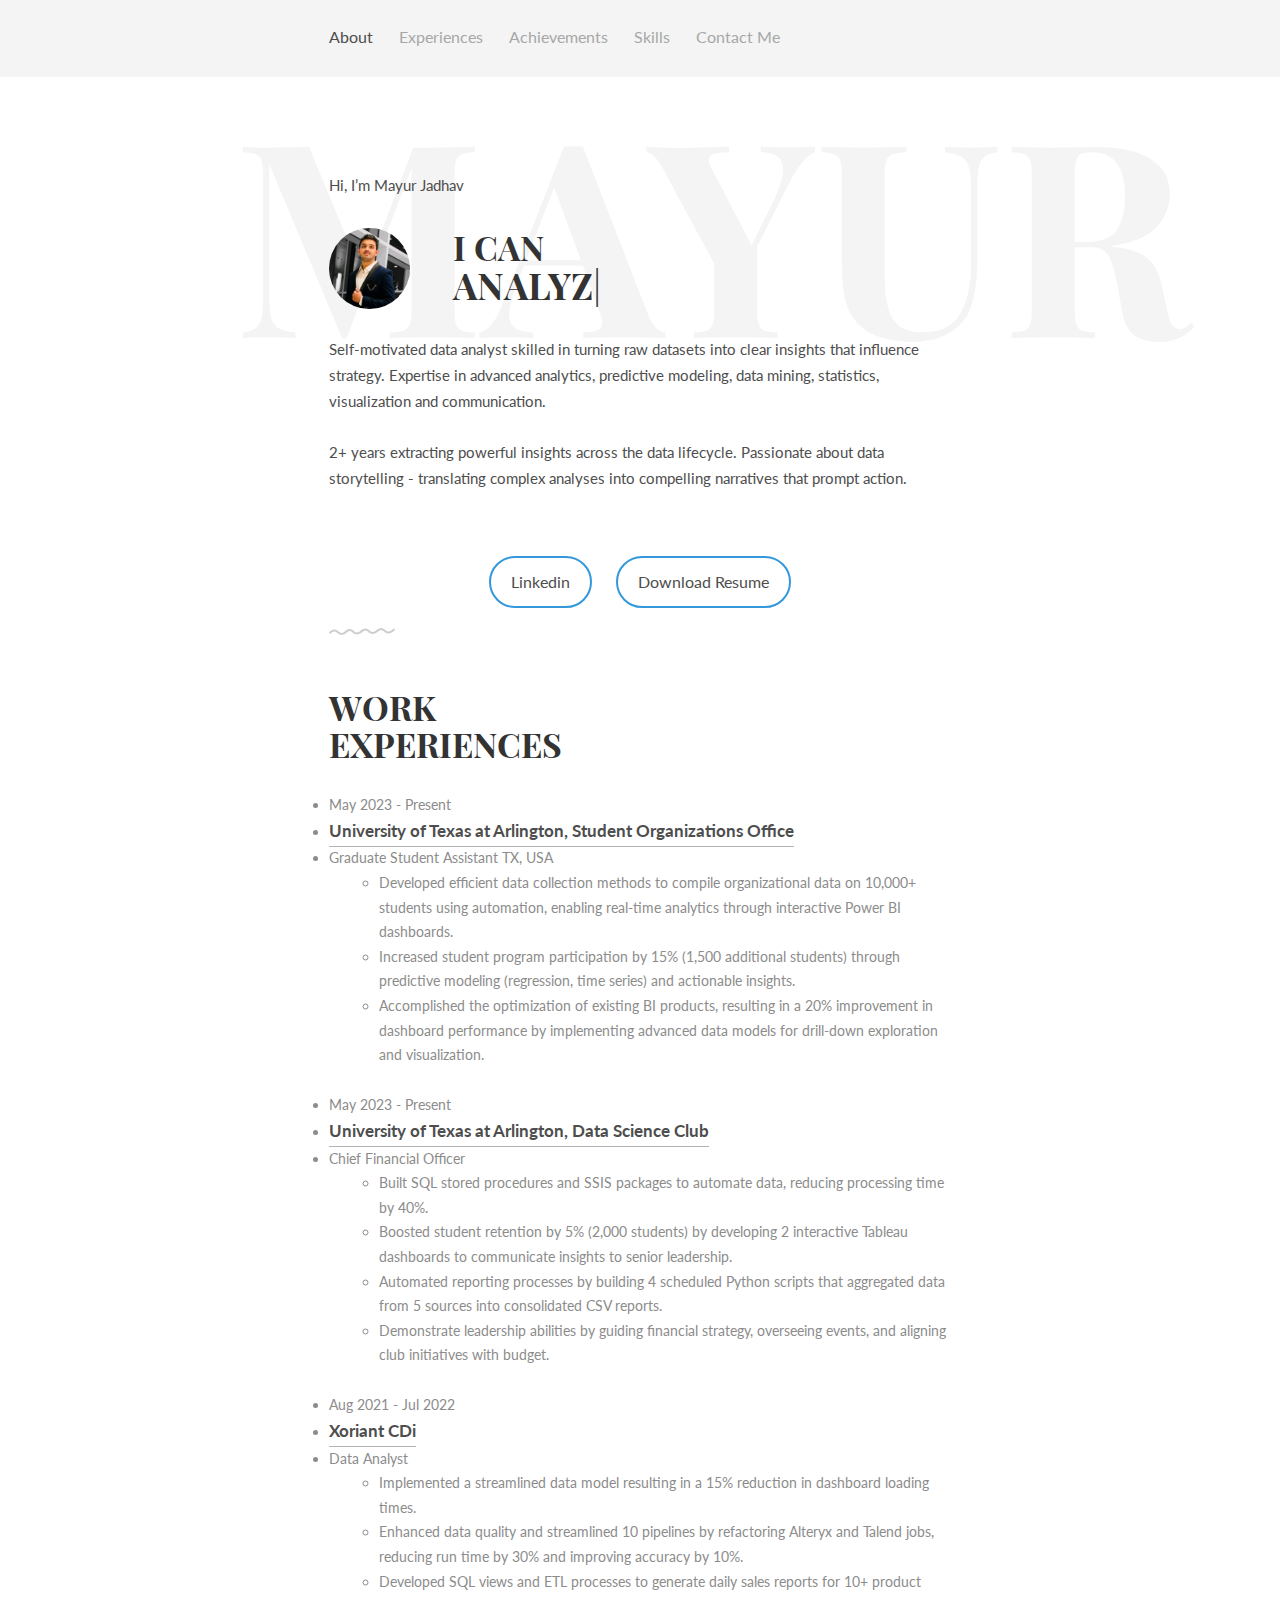
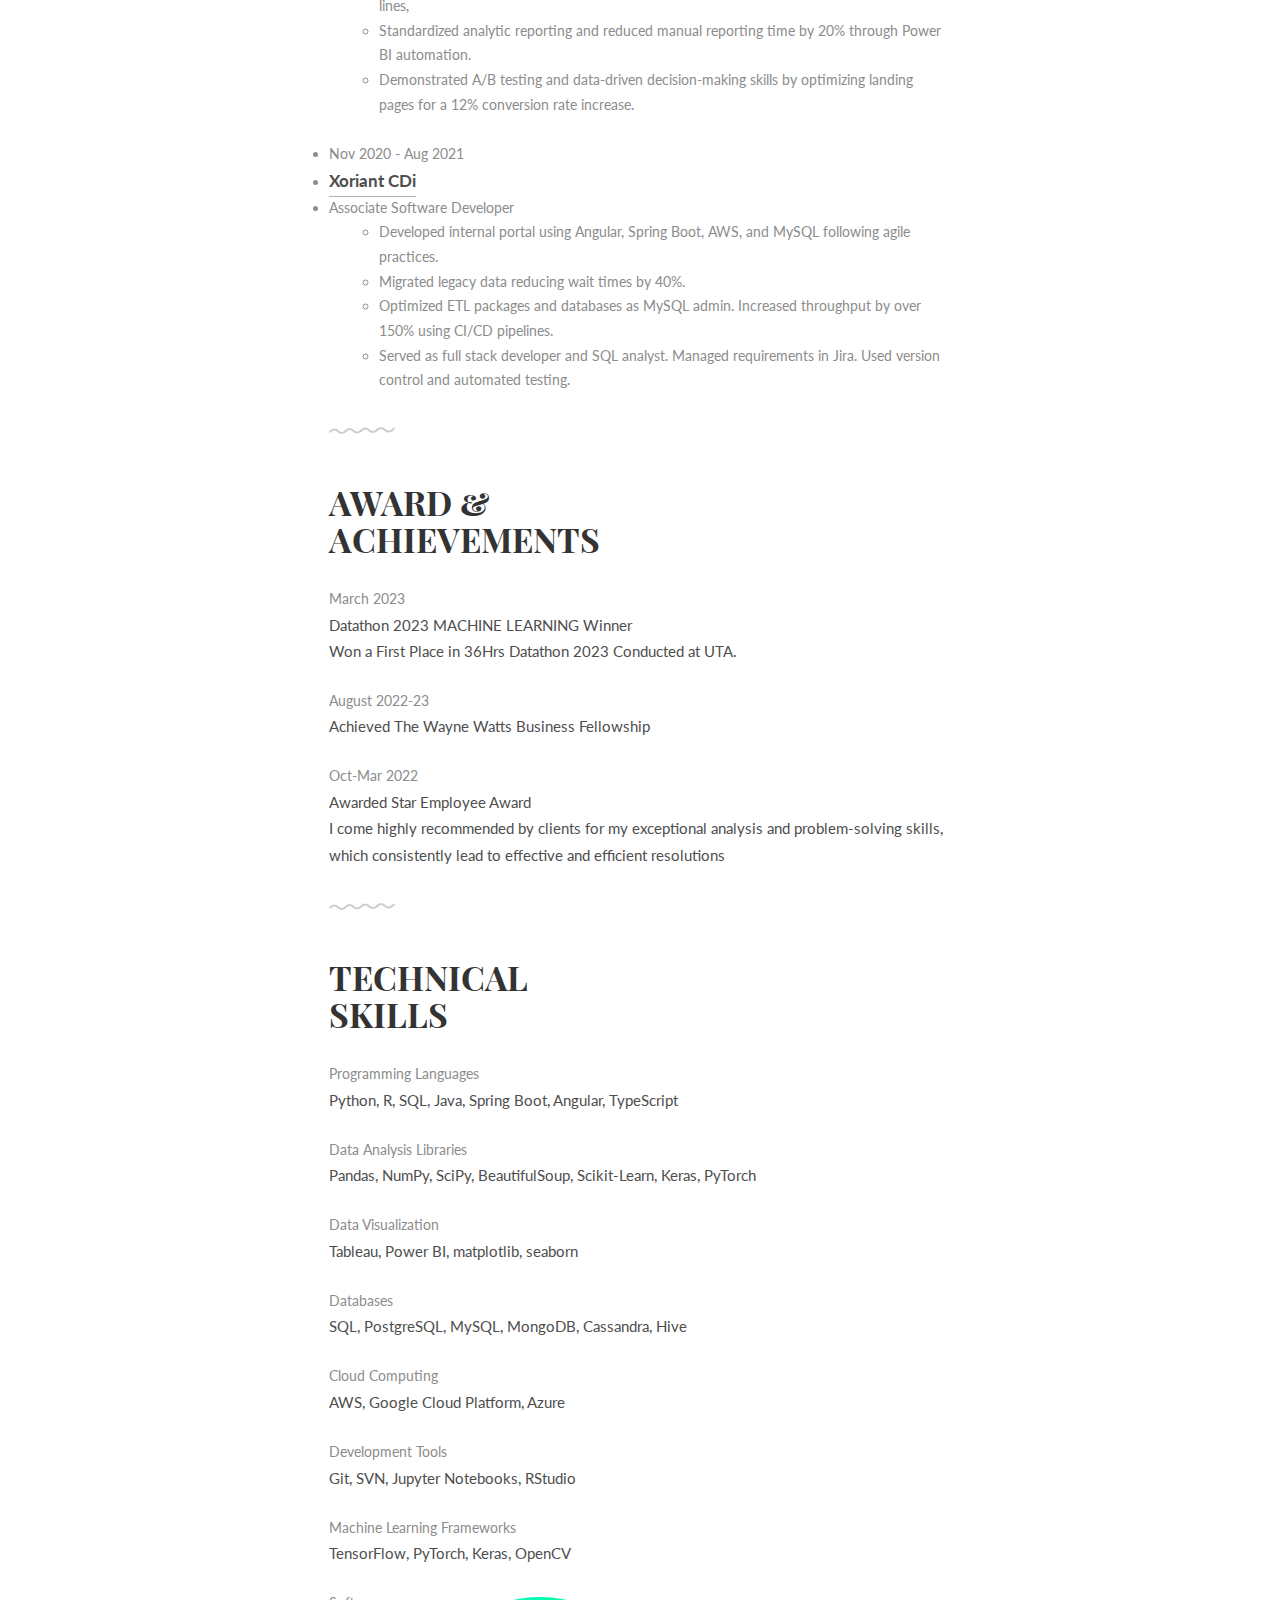
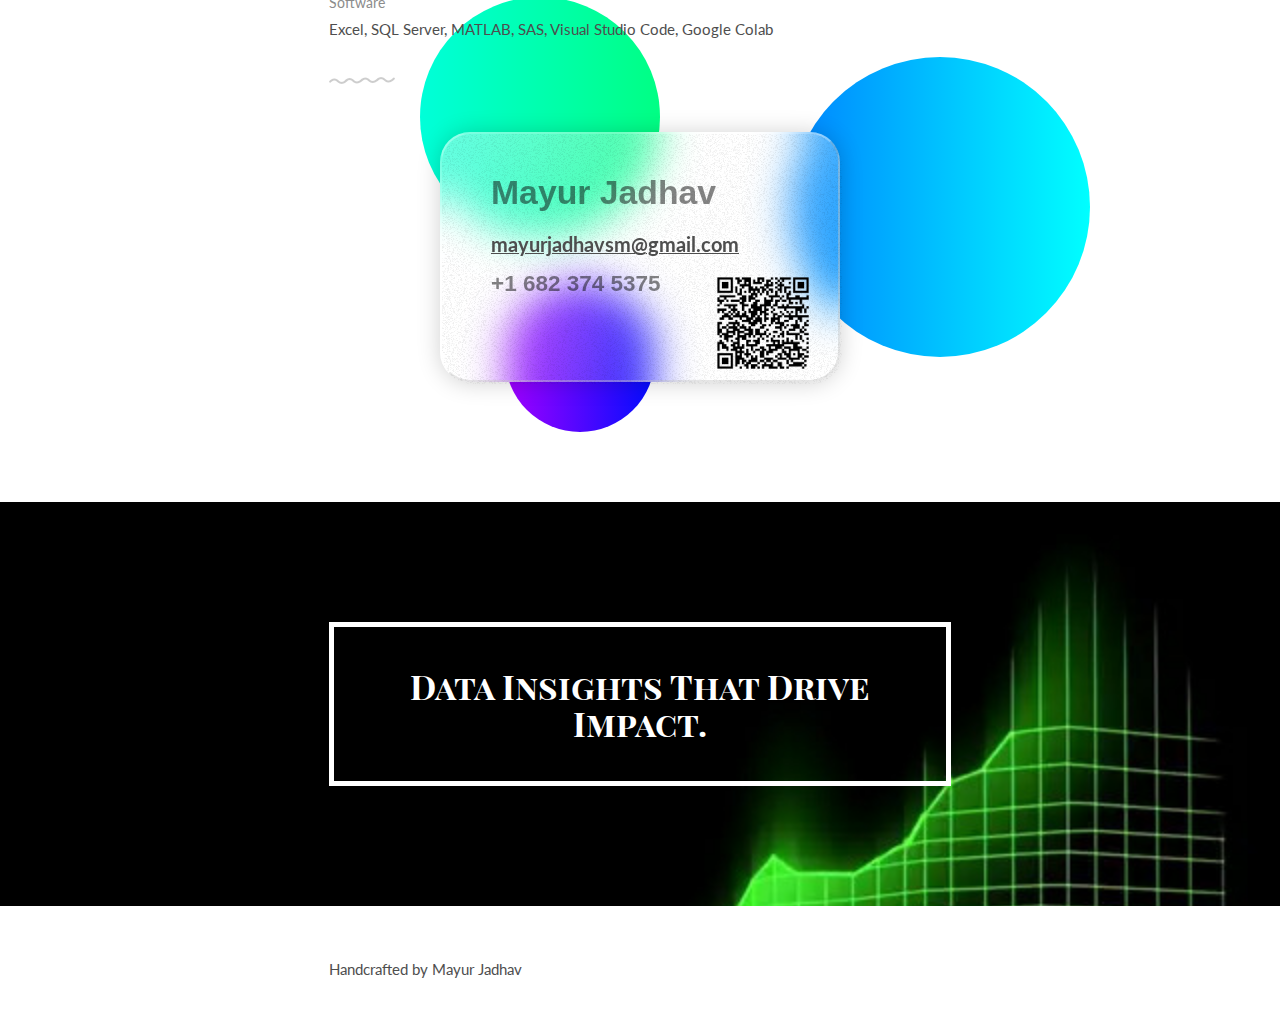
<file: index.html>
<!DOCTYPE html>
<html>
<head>
    <title>Mayur Jadhav </title>
    <meta charset="utf-8" />
    <meta name="viewport" content="width=device-width, initial-scale=1">
    <meta name="author" content="Mayur Jadhav">
    <meta name="viewport" content="width=device-width, initial-scale=1" />
    <link rel="stylesheet" href="css/kube.min.css" />
    <link rel="stylesheet" href="css/font-awesome.min.css" />
    <link rel="stylesheet" href="css/custom.min.css" />
    <link rel="shortcut icon" href="img/favicon.jpg" />
	<link href='http://fonts.googleapis.com/css?family=Playfair+Display+SC:700' rel='stylesheet' type='text/css'>
	<link href='http://fonts.googleapis.com/css?family=Lato:400,700' rel='stylesheet' type='text/css'>
	<style>
		.intro h1:before {
			content: 'Mayur';
		}
	</style>
</head>
<body>
	<!-- Navigation -->
	<div class="main-nav">
		<div class="container">
			<header class="group top-nav">
				<div class="navigation-toggle" data-tools="navigation-toggle" data-target="#navbar-1">
				    <span class="logo">Mayur Jadhav</span>
				</div>
			    <nav id="navbar-1" class="navbar item-nav">
				    <ul>
				        <li class="active"><a href="#about">About</a></li>
				        <li><a href="#experiences">Experiences</a></li>
				        <li><a href="#achievements">Achievements</a></li>
				        <li><a href="#skills">Skills</a></li>
						<li><a href="#contact-me">Contact Me</a></li>
				    </ul>
				</nav>
			</header>
		</div>
	</div>

	<!-- Introduction -->
	<div class="intro section" id="about">
		<div class="container">
			<p>Hi, I’m 	Mayur Jadhav</p>
			<div class="units-row units-split wrap">
				<div class="unit-20">
					<img src="img/ava.jpeg" alt="Avatar">
				</div>
				<div class="unit-80">
					<h1>I can<br><span id="typed"></span></h1>
				</div>
				<p>
					Self-motivated data analyst skilled in turning raw datasets into clear insights that influence strategy. Expertise in advanced analytics, predictive modeling, data mining, statistics, visualization and communication.
				</p>
				<p>2+ years extracting powerful insights across the data lifecycle. Passionate about data storytelling - translating complex analyses into compelling narratives that prompt action.</p>
			</div>
			<div id="socials--list">
				<button class="button-18">
						<a href="https://www.linkedin.com/in/mayurjv/" target="_blank">Linkedin</a> 
				 </button>

				 <button class="button-18">
						 <a href="./assets/Mayur _Jadhav_Resume.pdf" target="_blank">Download Resume</a>
				 </button>
			</div>
		</div>
	</div>

	<!-- Work Experience -->
	<div class="work section second" id="experiences">
		<div class="container">
			<h1>Work<br>Experiences</h1>
			<ul class="work-list">
				<li>May 2023 - Present</li>
				<li><a>University of Texas at Arlington, Student Organizations Office</a></li>
				<li>Graduate Student Assistant TX, USA</li>
				<ul>
					<li>Developed efficient data collection methods to compile organizational data on 10,000+ students using automation, enabling
						real-time analytics through interactive Power BI dashboards.</li>
					<li>Increased student program participation by 15% (1,500 additional students) through predictive modeling (regression, time
						series) and actionable insights.</li>
					<li>Accomplished the optimization of existing BI products, resulting in a 20% improvement in dashboard performance by
						implementing advanced data models for drill-down exploration and visualization.</li>
				</ul>
			</ul>
	
			<ul class="work-list">
				<li>May 2023 - Present</li>
				<li><a>University of Texas at Arlington, Data Science Club</a></li>
				<li>Chief Financial Officer</li>
				<ul>
					<li>Built SQL stored procedures and SSIS packages to automate data, reducing processing time by 40%.</li>
					<li>Boosted student retention by 5% (2,000 students) by developing 2 interactive Tableau dashboards to communicate insights to
						senior leadership.</li>
					<li>Automated reporting processes by building 4 scheduled Python scripts that aggregated data from 5 sources into consolidated
						CSV reports.</li>
					<li>Demonstrate leadership abilities by guiding financial strategy, overseeing events, and aligning club initiatives with budget.</li>
				</ul>
			</ul>
	
			<ul class="work-list">
				<li>Aug 2021 - Jul 2022</li>
				<li><a>Xoriant CDi</a></li>
				<li>Data Analyst</li>
				<ul>
					<li>Implemented a streamlined data model resulting in a 15% reduction in dashboard loading times.</li>
					<li> Enhanced data quality and streamlined 10 pipelines by refactoring Alteryx and Talend jobs, reducing run time by 30% and
						improving accuracy by 10%.</li>
					<li>Developed SQL views and ETL processes to generate daily sales reports for 10+ product lines,</li>
					<li>Standardized analytic reporting and reduced manual reporting time by 20% through Power BI automation.</li>
					<li>Demonstrated A/B testing and data-driven decision-making skills by optimizing landing pages for a 12% conversion rate increase.</li>
				</ul>
			</ul>
	
			<ul class="work-list">
				<li>Nov 2020 - Aug 2021</li>
				<li><a>Xoriant CDi</a></li>
				<li>Associate Software Developer</li>
				<ul style="list-style-type: circle !important;">
					<li>Developed internal portal using Angular, Spring Boot, AWS, and MySQL following agile practices.</li>
					<li>Migrated legacy data reducing wait times by 40%.</li>
					<li>Optimized ETL packages and databases as MySQL admin. Increased throughput by over 150% using CI/CD pipelines.</li>
					<li>Served as full stack developer and SQL analyst. Managed requirements in Jira. Used version control and automated testing.</li>
				</ul>
			</ul>
		</div>
	</div>
	
	<!-- Award & Achievements -->
	<div class="award section second" id="achievements">
		<div class="container">
			<h1>Award &amp;<br>Achievements</h1>
			<ul class="award-list list-flat">
				<li>March 2023</li>
				<li>Datathon 2023 MACHINE LEARNING Winner</li>
				<li>Won a First Place in 36Hrs Datathon 2023 Conducted at UTA.</li>
			</ul>
			<ul class="award-list list-flat">
				<li>August 2022-23</li>
				<li>Achieved The Wayne Watts Business Fellowship</li>
			</ul>
			
			<ul class="award-list list-flat">
				<li>Oct-Mar 2022</li>
				<li>Awarded Star Employee Award</li>
				<li>I come highly recommended by clients for my exceptional analysis and problem-solving skills, which consistently lead to effective and efficient resolutions</li>
			</ul>
		</div>
	</div>

	<!-- Technical Skills -->
	<!-- Technical Skills -->
<div class="skills section second" id="skills">
    <div class="container">
        <h1>Technical<br>Skills</h1>
        <ul class="skill-list list-flat">
            <li>Programming Languages</li>
            <li>Python, R, SQL, Java, Spring Boot, Angular, TypeScript</li>
        </ul>
        <ul class="skill-list list-flat">
            <li>Data Analysis Libraries</li>
            <li>Pandas, NumPy, SciPy, BeautifulSoup, Scikit-Learn, Keras, PyTorch</li>
        </ul>
        <ul class="skill-list list-flat">
            <li>Data Visualization</li>
            <li>Tableau, Power BI, matplotlib, seaborn</li>
        </ul>
        <ul class="skill-list list-flat">
            <li>Databases</li>
            <li>SQL, PostgreSQL, MySQL, MongoDB, Cassandra, Hive</li>
        </ul>
        <ul class="skill-list list-flat">
            <li>Cloud Computing</li>
            <li>AWS, Google Cloud Platform, Azure</li>
        </ul>
        <ul class="skill-list list-flat">
            <li>Development Tools</li>
            <li>Git, SVN, Jupyter Notebooks, RStudio</li>
        </ul>
        <ul class="skill-list list-flat">
            <li>Machine Learning Frameworks</li>
            <li>TensorFlow, PyTorch, Keras, OpenCV</li>
        </ul>
        <ul class="skill-list list-flat">
            <li>Software</li>
            <li>Excel, SQL Server, MATLAB, SAS, Visual Studio Code, Google Colab</li>
        </ul>
    </div>
</div>

<!-- Contact Me -->
<!-- <div id="contact-me">
	<h2>Contact Me</h2>
	<p>Name: Mayur Jadhav</p>
	<p>Phone: +1 682 374 5375</p>
	<p>Email: <a href="mailto:mayurjadhavsm@gmail.com">mayurjadhavsm@gmail.com</a></p>
</div> -->

<div id="contact-me">
<div id="cardWrap" style="align-items: center;">
	<div class="card"></div>
	<div class="cardContent">
	  <h1 class='content'>Mayur Jadhav</h1>
	  <h3 class='content'><a href="mailto:mayurjadhavsm@gmail.com">mayurjadhavsm@gmail.com</a></h3>
	  <h2 class="content">+1 682 374 5375</h2>
	  <img src="img/QR_Code.png" alt="Mail_QR" class="contact-image">
	</div>
  </div>
  <div class="ball ball1"></div>
  <div class="ball ball2"></div>
  <div class="ball ball3"></div>
</div>
  
	<!-- Quote -->
	<div class="quote">
		<div class="container text-centered">
			<h1>Data Insights That Drive Impact.</h1>
		</div>
	</div>

	<footer>
		<div class="container">
			<div class="units-row">
			    <div class="unit-50">
			    	<p>Handcrafted by Mayur Jadhav</p>
			    </div>
			</div>
		</div>
	</footer>

	<!-- Javascript -->
	<script src="js/jquery.min.js"></script>
	<script src="js/typed.min.js"></script>
    <script src="js/kube.min.js"></script>
    <script src="js/site.js"></script>
    <script>
		function newTyped(){}$(function(){$("#typed").typed({
		strings: ["Analyze data.", 
		"Visualize Data",
		"Lead data projects.",
		"Drive data strategies",
		"Shape data solutions.",
		"Communicate insights",
		"Drive Data Success"],

		typeSpeed:90,backDelay:800,contentType:"html",loop:!0,resetCallback:function(){newTyped()}}),$(".reset").click(function(){$("#typed").typed("reset")})});
    </script>
</body>
</html>
</file>
<file: css/kube.min.css>
*,*:before,*:after{-webkit-box-sizing:border-box;-moz-box-sizing:border-box;box-sizing:border-box}html{font-family:sans-serif;-ms-text-size-adjust:100%;-webkit-text-size-adjust:100%}html,body,div,span,object,iframe,p,blockquote,pre,a,abbr,acronym,address,big,cite,code,del,dfn,em,img,ins,kbd,q,s,samp,small,strike,strong,sub,sup,tt,var,b,u,i,center,dl,dt,dd,ol,ul,li,fieldset,form,label,legend,table,caption,tbody,tfoot,thead,tr,th,td,article,aside,canvas,details,embed,figure,figcaption,footer,header,hgroup,menu,nav,output,ruby,section,summary,time,mark,audio,video,h1,h2,h3,h4,h5,h6{margin:0;padding:0;border:0;outline:0;font-size:100%;vertical-align:baseline;background:transparent}a:active,a:hover{outline:0}article,aside,details,figcaption,figure,footer,header,hgroup,main,nav,section,embed,object,iframe,audio,video,canvas,progress,meter,output,textarea{display:block}audio:not([controls]){display:none;height:0}blockquote,q{quotes:none}blockquote p:before,blockquote p:after,q:before,q:after{content:'';content:none}table{border-collapse:collapse;border-spacing:0}caption,th,td{text-align:left;vertical-align:top}thead th,thead td{font-weight:bold;vertical-align:bottom}a img,th img,td img{vertical-align:top}button,input,select,textarea{margin:0}textarea{overflow:auto;vertical-align:top;resize:vertical}button{width:auto;overflow:visible}input[type="reset"],input[type="submit"],input[type="file"],input[type="radio"],input[type="checkbox"],select,button{cursor:pointer}input[type="radio"],input[type="checkbox"]{font-size:110%;position:relative;top:-1px;margin-right:3px}input[type="search"]{-webkit-appearance:textfield}input[type="search"]::-webkit-search-decoration,input[type="search"]::-webkit-search-cancel-button{-webkit-appearance:none}hr{display:block;height:1px;border:0;border-top:1px solid #ddd}img,video,audio,embed,object{max-width:100%}img,video,embed,object{height:auto}embed,object{height:100%}img{vertical-align:middle;-ms-interpolation-mode:bicubic}body{font-family:"Helvetica Neue",Helvetica,Tahoma,sans-serif;font-size:.9375em;line-height:1.65em;background:#fff;color:#222}a{color:#134da5}a:focus,a:hover{color:#de2c3b}h1,h2,h3,h4,h5,h6,.h1,.h2,.h3,.h4,.h5,.h6{font-family:"Helvetica Neue",Helvetica,Tahoma,sans-serif;font-weight:bold;color:#000;text-rendering:optimizeLegibility;margin:0 0 .5em 0}h1,.h1,h2,.h2{line-height:1.1}h3,.h3,h4,.h4{line-height:1.3}h1,.h1{font-size:2.25em}h2,.h2{font-size:1.5em;margin-bottom:.7em}h3,.h3{font-size:1.3125em}h4,.h4{font-size:1.125em}h5,.h5{font-size:1em}h6,.h6{font-size:.75em;text-transform:uppercase}.lead{font-size:1.3125em;line-height:1.5;margin-bottom:1.0999999999999999em}p,ul,ol,dl,dd,dt,blockquote,td,th{line-height:1.65em}ul,ol,ul ul,ol ol,ul ol,ol ul{margin:0 0 0 3.3em}ul li,ol li{text-align:left}ol ol li{list-style-type:lower-alpha}ol ol ol li{list-style-type:lower-roman}p,ul,ol,dl,blockquote,hr,pre,table,form,fieldset,figure,address{margin-bottom:1.65em}blockquote{position:relative;font-style:italic;font-size:1.125em;margin-left:2.4749999999999996em;padding-left:1.65em;border-left:2px solid #ddd}blockquote p{margin-bottom:.5em}blockquote small,cite{color:rgba(0,0,0,0.4);font-style:italic}small,blockquote cite{font-size:12.75px;line-height:1}address{font-style:normal}dl dt{font-weight:bold}dd{margin-left:1.65em}s,del{text-decoration:line-through}abbr[title],dfn[title]{border-bottom:1px dotted #0f0f0f;cursor:help}strong,b{font-weight:bold}em,i{font-style:italic}sub,sup{font-size:11.25px;line-height:0;position:relative}sup{top:-0.5em}sub{bottom:-0.25em}figcaption{margin:.3em 0;font-size:12.75px;font-style:italic}ins,u{text-decoration:underline}mark{background-color:#ffc800;color:#0f0f0f;text-decoration:none}pre,code,kbd,samp,var,output{font-size:90%;font-style:normal;font-family:Menlo,Monaco,Consolas,"Courier New",monospace}pre{margin-top:1.65em;font-size:100%;line-height:1.5;color:#222;overflow:auto}code,samp,kbd{padding:3px 6px 2px 6px;display:inline-block;line-height:1;border-radius:2px}code{background:#f4f4f4;border:1px solid #d4d4d4}pre code{font-size:100%;border:0;padding:0;background:0;line-height:1.65em}var{color:rgba(0,0,0,0.5)}samp{background:#d3e3fb;border:1px solid #b2cef8}kbd{background:#0f0f0f;color:rgba(255,255,255,0.85);white-space:nowrap}button:active,button:focus{outline:0}textarea,select{font-family:"Helvetica Neue",Helvetica,Tahoma,sans-serif;font-size:1em;box-shadow:none}textarea,select[multiple],select[multiple="multiple"]{padding:.3em .35em;line-height:1.35em;width:100%}input[type="text"],input[type="password"],input[type="email"],input[type="url"],input[type="phone"],input[type="tel"],input[type="number"],input[type="datetime"],input[type="date"],input[type="month"],input[type="color"],input[type="time"],input[type="search"],input[type="datetime-local"]{font-family:"Helvetica Neue",Helvetica,Tahoma,sans-serif;font-size:1em;box-shadow:none;padding:.3em .35em;line-height:1.65em;border-radius:0;outline:0}select[multiple],select[multiple="multiple"],textarea,input[type="text"],input[type="password"],input[type="email"],input[type="url"],input[type="phone"],input[type="tel"],input[type="number"],input[type="datetime"],input[type="date"],input[type="month"],input[type="color"],input[type="time"],input[type="search"],input[type="datetime-local"]{background:#fff;border:1px solid #ccc;position:relative;z-index:2;-webkit-appearance:none}textarea[disabled],input[type="text"][disabled],input[type="password"][disabled],input[type="email"][disabled],input[type="url"][disabled],input[type="phone"][disabled],input[type="tel"][disabled],input[type="number"][disabled],input[type="datetime"][disabled],input[type="date"][disabled],input[type="month"][disabled],input[type="color"][disabled],input[type="time"][disabled],input[type="search"][disabled],input[type="datetime-local"][disabled]{resize:none;color:rgba(0,0,0,0.5)}select[disabled],input[type="checkbox"][disabled],input[type="radio"][disabled]{cursor:default}input::-moz-focus-inner,button::-moz-focus-inner{border:0;padding:0}input[type="range"]{position:relative;top:3px}select{margin-bottom:0!important}fieldset{padding:1.65em;margin-bottom:1.65em;border:1px solid #ccc}fieldset *:last-child{margin-bottom:0!important}legend{font-weight:bold;padding:0 1em;margin-left:-1em}table{max-width:100%;width:100%;empty-cells:show}table caption{text-transform:uppercase;padding:0 1.0999999999999999em;color:rgba(0,0,0,0.4);font-size:12.75px}table th,table td{border-bottom:1px solid #eee;padding:.825em 1.0999999999999999em}table tfoot th,table tfoot td{color:rgba(0,0,0,0.4)}.units-container:after,.units-row:after{content:"";display:table;clear:both}.units-container:after,.units-row:after{content:"";display:table;clear:both}.units-container{padding-top:1px;margin-top:-1px}.units-row{margin-bottom:1.65em}.width-100,.unit-100{width:100%}.width-90,.unit-90{width:90%}.width-80,.unit-80{width:80%}.width-75,.unit-75{width:75%}.width-70,.unit-70{width:70%}.width-66,.unit-66{width:66.6%}.width-65,.unit-65{width:65%}.width-60,.unit-60{width:60%}.width-50,.unit-50{width:50%}.width-40,.unit-40{width:40%}.width-35,.unit-35{width:35%}.width-33,.unit-33{width:33.3%}.width-30,.unit-30{width:30%}.width-25,.unit-25{width:25%}.width-20,.unit-20{width:20%}.width-10,.unit-10{width:10%}.units-row .unit-90,.units-row .unit-80,.units-row .unit-75,.units-row .unit-70,.units-row .unit-66,.units-row .unit-65,.units-row .unit-60,.units-row .unit-50,.units-row .unit-40,.units-row .unit-35,.units-row .unit-33,.units-row .unit-30,.units-row .unit-25,.units-row .unit-20,.units-row .unit-10{float:left;margin-left:3%}.units-row .unit-90:first-child,.units-row .unit-80:first-child,.units-row .unit-75:first-child,.units-row .unit-70:first-child,.units-row .unit-66:first-child,.units-row .unit-65:first-child,.units-row .unit-60:first-child,.units-row .unit-50:first-child,.units-row .unit-40:first-child,.units-row .unit-35:first-child,.units-row .unit-33:first-child,.units-row .unit-30:first-child,.units-row .unit-25:first-child,.units-row .unit-20:first-child,.units-row .unit-10:first-child{margin-left:0}.units-row .unit-90{width:89.7%}.units-row .unit-80{width:79.4%}.units-row .unit-75{width:74.25%}.units-row .unit-70{width:69.1%}.units-row .unit-66{width:65.66666666666666%}.units-row .unit-65{width:65.66666666666666%}.units-row .unit-60{width:58.800000000000004%}.units-row .unit-50{width:48.5%}.units-row .unit-40{width:38.2%}.units-row .unit-35{width:31.333333333333332%}.units-row .unit-33{width:31.333333333333332%}.units-row .unit-30{width:27.9%}.units-row .unit-25{width:22.75%}.units-row .unit-20{width:17.6%}.units-row .unit-10{width:7.3%}.unit-push-90,.unit-push-80,.unit-push-75,.unit-push-70,.unit-push-66,.unit-push-65,.unit-push-60,.unit-push-50,.unit-push-40,.unit-push-35,.unit-push-33,.unit-push-30,.unit-push-25,.unit-push-20,.unit-push-10{position:relative}.unit-push-90{left:92.7%}.unit-push-80{left:82.4%}.unit-push-75{left:77.25%}.unit-push-70{left:72.1%}.unit-push-66{left:68.66666666666666%}.unit-push-65{left:68.66666666666666%}.unit-push-60{left:61.800000000000004%}.unit-push-50{left:51.5%}.unit-push-40{left:41.2%}.unit-push-35{left:34.33333333333333%}.unit-push-33{left:34.33333333333333%}.unit-push-30{left:30.9%}.unit-push-25{left:25.75%}.unit-push-20{left:20.6%}.unit-push-10{left:10.3%}.units-row .unit-push-right{float:right}.units-row .unit-role-right{margin-left:3%;float:right}.units-row .unit-role-left{margin-left:0}.centered,.unit-centered{float:none!important;margin:0 auto!important}.unit-padding{padding:1.65em}.units-padding .unit-100,.units-padding .unit-90,.units-padding .unit-80,.units-padding .unit-75,.units-padding .unit-70,.units-padding .unit-66,.units-padding .unit-65,.units-padding .unit-60,.units-padding .unit-50,.units-padding .unit-40,.units-padding .unit-35,.units-padding .unit-33,.units-padding .unit-30,.units-padding .unit-25,.units-padding .unit-20,.units-padding .unit-10{padding:1.65em}.units-split .unit-90,.units-split .unit-80,.units-split .unit-75,.units-split .unit-70,.units-split .unit-66,.units-split .unit-65,.units-split .unit-60,.units-split .unit-50,.units-split .unit-40,.units-split .unit-35,.units-split .unit-33,.units-split .unit-30,.units-split .unit-25,.units-split .unit-20,.units-split .unit-10{margin-left:0}.units-split .unit-90{width:90%}.units-split .unit-80{width:80%}.units-split .unit-75{width:75%}.units-split .unit-70{width:70%}.units-split .unit-66{width:66.6%}.units-split .unit-65{width:65%}.units-split .unit-60{width:60%}.units-split .unit-50{width:50%}.units-split .unit-40{width:40%}.units-split .unit-35{width:35%}.units-split .unit-33{width:33.3%}.units-split .unit-30{width:30%}.units-split .unit-25{width:25%}.units-split .unit-20{width:20%}.units-split .unit-10{width:10%}.blocks-2,.blocks-3,.blocks-4,.blocks-5,.blocks-6{padding-left:0;list-style:none;margin-left:-3%}.blocks-2:after,.blocks-3:after,.blocks-4:after,.blocks-5:after,.blocks-6:after{content:"";display:table;clear:both}.blocks-2:after,.blocks-3:after,.blocks-4:after,.blocks-5:after,.blocks-6:after{content:"";display:table;clear:both}.blocks-2>li,.blocks-3>li,.blocks-4>li,.blocks-5>li,.blocks-6>li{height:auto;float:left;margin-bottom:1.65em;margin-left:3%}.blocks-2>li ul,.blocks-3>li ul,.blocks-4>li ul,.blocks-5>li ul,.blocks-6>li ul{list-style-type:disc}.blocks-2>li ul ul,.blocks-3>li ul ul,.blocks-4>li ul ul,.blocks-5>li ul ul,.blocks-6>li ul ul{list-style-type:circle}.blocks-2>li li,.blocks-3>li li,.blocks-4>li li,.blocks-5>li li,.blocks-6>li li{float:none;margin:0}.blocks-2>li{width:47%}.blocks-3>li{width:30.333333333333332%}.blocks-4>li{width:22%}.blocks-5>li{width:17%}.blocks-6>li{width:13.666666666666666%}.block-first{clear:both}table.table-bordered td,table.table-bordered th{border:1px solid #eee}table.table-simple td,table.table-simple th,table.table-simple caption{border:0;padding-left:0}table.table-flat td,table.table-flat th,table.table-flat caption{border:0;padding:0}table.table-stroked td,table.table-stroked th{border-bottom:1px solid #eee}table.table-stripped tbody tr:nth-child(odd) td{background:#f8f8f8}table.table-hovered tbody tr:hover td{background-color:#f4f4f4}.table-container{width:100%;overflow:auto;margin-bottom:1.65em}.table-container table{margin-bottom:0}.table-container::-webkit-scrollbar{-webkit-appearance:none;width:14px;height:14px}.table-container::-webkit-scrollbar-thumb{border-radius:8px;border:3px solid #fff;background-color:rgba(0,0,0,0.3)}.forms .btn,.forms input[type="submit"].btn,.forms button,.forms input[type="submit"],.forms input[type="reset"]{padding:.3625em 1.3em}.forms .btn-outline{padding:.3em 1.3em}.forms .btn-outline.bold{padding:.2375em 1.3em}.forms label{display:block;margin-bottom:1.0999999999999999em}.forms input[type="text"],.forms input[type="password"],.forms input[type="email"],.forms input[type="url"],.forms input[type="phone"],.forms input[type="tel"],.forms input[type="number"],.forms input[type="datetime"],.forms input[type="date"],.forms input[type="month"],.forms input[type="color"],.forms input[type="time"],.forms input[type="search"],.forms input[type="range"],.forms input[type="file"],.forms input[type="datetime-local"],.forms textarea,.forms select{display:block}.forms-inline input[type="text"],.forms-inline-list input[type="text"],.forms-inline input[type="password"],.forms-inline-list input[type="password"],.forms-inline input[type="email"],.forms-inline-list input[type="email"],.forms-inline input[type="url"],.forms-inline-list input[type="url"],.forms-inline input[type="phone"],.forms-inline-list input[type="phone"],.forms-inline input[type="tel"],.forms-inline-list input[type="tel"],.forms-inline input[type="number"],.forms-inline-list input[type="number"],.forms-inline input[type="datetime"],.forms-inline-list input[type="datetime"],.forms-inline input[type="date"],.forms-inline-list input[type="date"],.forms-inline input[type="month"],.forms-inline-list input[type="month"],.forms-inline input[type="color"],.forms-inline-list input[type="color"],.forms-inline input[type="time"],.forms-inline-list input[type="time"],.forms-inline input[type="search"],.forms-inline-list input[type="search"],.forms-inline input[type="range"],.forms-inline-list input[type="range"],.forms-inline input[type="file"],.forms-inline-list input[type="file"],.forms-inline input[type="datetime-local"],.forms-inline-list input[type="datetime-local"],.forms-inline textarea,.forms-inline-list textarea,.forms-inline select,.forms-inline-list select{display:inline-block}.forms-list,.forms-inline,.forms-inline-list{margin:0;padding:0;margin-bottom:1.0999999999999999em;list-style:none}.forms-list label,.forms-inline label,.forms-inline-list li,.forms-inline-list li label{display:inline-block;margin-bottom:0}.forms-inline-list li label{margin-right:.825em}.forms-inline-list li{margin-bottom:3px}.forms-list li{margin-bottom:6px}.forms-desc{margin-top:4px;color:rgba(0,0,0,0.4);font-size:12.75px;line-height:1.4em}input[type="text"],input[type="password"],input[type="email"],input[type="url"],input[type="phone"],input[type="tel"],input[type="number"],input[type="datetime"],input[type="date"],input[type="month"],input[type="color"],input[type="time"],input[type="search"],input[type="datetime-local"],textarea{-moz-transition:border ease .5s;transition:border ease .5s}.error,.success{font-weight:normal;font-size:12.75px}input.input-error,textarea.input-error,select.input-error,.input-error{border-color:#de2c3b;box-shadow:0 0 0 2px rgba(222,44,59,0.3),0 1px 2px rgba(0,0,0,0.2) inset}input.input-success,textarea.input-success,select.input-success,.input-success{border-color:#2c9f42;box-shadow:0 0 0 2px rgba(44,159,66,0.3),0 1px 2px rgba(0,0,0,0.2) inset}input.input-gray,textarea.input-gray,select.input-gray,.input-gray{border-color:#b3b6b7;box-shadow:0 0 0 2px rgba(179,182,183,0.4),0 1px 2px rgba(0,0,0,0.2) inset}input[type="text"]:focus,input[type="password"]:focus,input[type="email"]:focus,input[type="url"]:focus,input[type="phone"]:focus,input[type="tel"]:focus,input[type="number"]:focus,input[type="datetime"]:focus,input[type="date"]:focus,input[type="month"]:focus,input[type="color"]:focus,input[type="time"]:focus,input[type="search"]:focus,input[type="datetime-local"]:focus,textarea:focus{outline:0;border-color:#2575ed;box-shadow:0 0 0 2px rgba(37,117,237,0.3),0 1px 2px rgba(0,0,0,0.2) inset}input.input-search,input[type="search"]{padding-right:.5em;padding-left:.5em;margin-bottom:0;border-radius:15px}input.input-on-black{border:1px solid rgba(255,255,255,0.1);background:rgba(255,255,255,0.35)}input.input-on-black::-webkit-input-placeholder{color:rgba(255,255,255,0.6)}input.input-on-black::-moz-placeholder{color:rgba(255,255,255,0.6)}input.input-on-black:focus,input.input-on-black.active{border:1px solid #fff;background:#fff;box-shadow:none}input.input-on-black:focus::-webkit-input-placeholder,input.input-on-black.active::-webkit-input-placeholder{color:#aaa}input.input-on-black:focus::-moz-placeholder,input.input-on-black.active::-moz-placeholder{color:#aaa}input.input-big{font-size:18px}input.input-small{font-size:12.75px}input.input-smaller{font-size:11.25px}.input-groups{display:table!important}.input-groups input{width:100%}.input-groups input,.input-groups .input-append,.input-groups .input-prepend,.input-groups .btn-append{display:table-cell!important}.input-groups .btn-append,.input-groups .input-append,.input-groups .input-prepend{width:1%;vertical-align:middle}.input-groups .input-append,.input-groups .input-prepend{background-color:#f4f4f4;border:1px solid #d4d4d4;margin:0;padding:.45em .75em .15em .75em;color:rgba(0,0,0,0.6);line-height:1.65em;font-size:12.75px;white-space:nowrap}.input-groups .input-prepend{border-right:0}.input-groups .input-append{position:relative;z-index:1;border-left:none}.input-groups .btn-append .btn{display:block;height:auto;border-radius:0 2px 2px 0}.navbar{font-size:105%;margin-bottom:1.65em}.navbar:after{content:"";display:table;clear:both}.navbar:after{content:"";display:table;clear:both}.navbar.navbar-left{float:left}.navbar.navbar-right{float:right}.navbar ul{list-style:none;margin:0}.navbar ul:after{content:"";display:table;clear:both}.navbar ul:after{content:"";display:table;clear:both}.navbar li{float:left;margin-right:1.65em}.navbar.navbar-right li{margin-right:0;margin-left:1.65em}.navbar a,.navbar span{display:block;text-decoration:none}.navbar a:hover{color:#de2c3b;text-decoration:underline}.navbar li.active a,.navbar span{text-decoration:none;cursor:text;color:rgba(0,0,0,0.4)}.navigation-toggle{display:none;text-transform:uppercase;position:relative;color:#0f0f0f;background-color:#fff}.navigation-toggle:after{position:absolute;z-index:1;top:50%;margin-top:-12px;left:10px;content:"\2630";font-size:24px;line-height:1}.navigation-toggle.navigation-toggle-black{background-color:#0f0f0f;color:#fff}.navigation-toggle.navigation-toggle-show{margin-bottom:1.65em}.navigation-toggle span{position:relative;z-index:2;cursor:pointer;display:block;padding:10px 20px 10px 40px}.navigation-fixed{position:fixed;top:0;left:0;z-index:101}.navbar-pills a,.navbar-pills span{padding:.825em 1.65em}.navbar-pills a:hover{color:#0f0f0f;background:#eee}.navbar-pills li.active a,.navbar-pills span{text-decoration:none;cursor:text;color:rgba(0,0,0,0.4);background:#eee}.navbar-pills li{margin-right:1px}.navbar-pills.navbar-right li{margin-left:1px}.fullwidth ul{width:100%}.fullwidth li{float:none!important;margin:0;display:table-cell;width:1%;text-align:center}.fullwidth li a,.fullwidth li span{display:block}.nav{margin-bottom:1.65em}.nav ul{list-style:none;margin:0}.nav ul li ul{margin-left:2em;font-size:.95em}.nav a,.nav span{display:block;padding:.5em 0}.nav a{color:#0f0f0f;text-decoration:none}.nav a:hover{color:#de2c3b;text-decoration:underline}.nav li.active a,.nav span{text-decoration:none;cursor:text;color:rgba(0,0,0,0.4)}.nav i.fa{width:1.65em}.nav-stacked li{margin-bottom:1px}.nav-stacked a,.nav-stacked span{padding:.6em .7em}.nav-stacked a{background:#f6f6f6}.nav-stacked a:hover{color:#000;background:#eee}.nav-stacked li.active a,.nav-stacked span{background:#fff;text-decoration:none;cursor:text;color:rgba(0,0,0,0.3)}.nav-stats li{position:relative}.nav-stats a,.nav-stats span{padding-right:50px}.nav-stats sup,.nav-stats .badge{position:absolute;top:50%;right:0}.nav-stats sup{color:rgba(0,0,0,0.4)}.nav-stats .badge{margin-top:-8px}.nav-tabs{border-bottom:1px solid #e3e3e3;margin-bottom:1.65em}.nav-tabs:after{content:"";display:table;clear:both}.nav-tabs:after{content:"";display:table;clear:both}.nav-tabs ul{list-style:none;margin:0}.nav-tabs li{float:left;margin-right:2px}.nav-tabs a,.nav-tabs span{display:block;line-height:1;padding:.825em 1.65em;border:1px solid transparent}.nav-tabs a{color:rgba(0,0,0,0.5);text-decoration:none}.nav-tabs a:focus,.nav-tabs a:hover{color:#0f0f0f;text-decoration:underline;background-color:#eee}.nav-tabs li.active a,.nav-tabs span{color:#0f0f0f;background:#fff;position:relative;border:1px solid #ddd;border-bottom:1px solid #fff;bottom:-1px;cursor:default;text-decoration:none}.breadcrumbs{margin-bottom:1.65em}.breadcrumbs:after{content:"";display:table;clear:both}.breadcrumbs:after{content:"";display:table;clear:both}.breadcrumbs ul{font-size:.9em;color:rgba(0,0,0,0.4);list-style:none;margin:0}.breadcrumbs ul:after{content:"";display:table;clear:both}.breadcrumbs ul:after{content:"";display:table;clear:both}.breadcrumbs li{float:left;margin-right:5px}.breadcrumbs li+li:before{content:" > ";color:#aaa;font-size:12px;margin:0 7px 0 5px;position:relative;top:-1px}.breadcrumbs.breadcrumbs-path li+li:before{content:" / ";top:0}.breadcrumbs a{color:#0f0f0f;text-decoration:none}.breadcrumbs a:hover{color:#0f0f0f;text-decoration:underline}.breadcrumbs li.active a,.breadcrumbs span,.breadcrumbs li.active a:hover{text-decoration:none;cursor:text;color:rgba(0,0,0,0.4)}.pagination{position:relative;left:-9px;margin-left:0;list-style:none}.pagination:after{content:"";display:table;clear:both}.pagination:after{content:"";display:table;clear:both}.pagination li{float:left;margin-right:2px}.pagination a,.pagination span{display:block;padding:7px 9px;line-height:1;border-radius:2px;color:#0f0f0f;text-decoration:none}.pagination span,.pagination li.active a,.pagination li.active a:hover{color:#fff;background-color:#0f0f0f;cursor:text}.pagination a:focus,.pagination a:hover{text-decoration:none;background-color:#0f0f0f;color:#fff}.btn,input[type="submit"].btn{display:inline-block;vertical-align:top;font-family:"Helvetica Neue",Helvetica,Tahoma,sans-serif;font-size:1em;font-weight:400;line-height:1.65em;text-align:center;text-decoration:none;color:#222;-webkit-appearance:none;outline:0;margin:0;border:0;border-radius:2px;box-shadow:none;cursor:pointer;background:#e0e3e5;padding:.55em 2.5em}.btn:hover,input[type="submit"].btn:hover{color:rgba(0,0,0,0.5);background:#b3b6b7}.btn::-moz-focus-inner{border:0;padding:0}.btn-big,input[type="submit"].btn-big{font-size:18px}.btn-small,input[type="submit"].btn-small{font-size:12.75px}.btn-smaller,input[type="submit"].btn-smaller{font-size:11.25px;vertical-align:baseline}.btn-round{border-radius:15px}.btn-outline,input[type="submit"].btn-outline{background:0;padding:.48750000000000004em 2.5em;border:1px solid #0f0f0f}.btn-outline:hover,input[type="submit"].btn-outline:hover{border-color:#b3b6b7}.btn-outline.btn-active{padding:.55em 2.5em}.btn-outline.bold{border-width:2px;padding:.42500000000000004em 2.5em}.btn-active,.btn[disabled],.btn-disabled{background:0;background:#b3b6b7;color:rgba(0,0,0,0.5)}.btn-active:hover,.btn[disabled]:hover,.btn-disabled:hover{color:rgba(0,0,0,0.5);background:#b3b6b7}.btn-active{box-shadow:0 1px 3px rgba(0,0,0,0.4) inset}.btn-outline.btn[disabled],.btn-outline.btn-disabled{background:0;box-shadow:none;color:rgba(0,0,0,0.3);border:1px solid rgba(0,0,0,0.1)}.btn-outline.btn-active{background:0;color:rgba(0,0,0,0.4);border:0;box-shadow:0 1px 3px rgba(0,0,0,0.2) inset}.btn[disabled],.btn-disabled{cursor:default;box-shadow:none}.btn-blue,input[type="submit"].btn-blue{color:rgba(255,255,255,0.9);background:#2575ed}.btn-blue:hover,input[type="submit"].btn-blue:hover{color:rgba(255,255,255,0.6);background:#1a52a5}.btn-blue.btn-active,input[type="submit"].btn-blue.btn-active{box-shadow:0 1px 4px rgba(0,0,0,0.5) inset}.btn-blue.btn-active,input[type="submit"].btn-blue.btn-active,.btn-blue.btn-disabled,input[type="submit"].btn-blue.btn-disabled,.btn-blue.btn[disabled],input[type="submit"].btn-blue.btn[disabled]{color:rgba(255,255,255,0.5);background:#1a52a5}.btn-blue.btn-active:hover,input[type="submit"].btn-blue.btn-active:hover,.btn-blue.btn-disabled:hover,input[type="submit"].btn-blue.btn-disabled:hover,.btn-blue.btn[disabled]:hover,input[type="submit"].btn-blue.btn[disabled]:hover{color:rgba(255,255,255,0.5)}.btn-blue.btn-outline,input[type="submit"].btn-blue.btn-outline{background:0;border-color:#2575ed;color:#2575ed}.btn-blue.btn-outline:hover,input[type="submit"].btn-blue.btn-outline:hover{color:rgba(255,255,255,0.9);background:#2575ed}.btn-blue.btn-outline.btn[disabled],input[type="submit"].btn-blue.btn-outline.btn[disabled],.btn-blue.btn-outline.btn-disabled,input[type="submit"].btn-blue.btn-outline.btn-disabled{background:0;box-shadow:none;color:rgba(37,117,237,0.4);border:1px solid rgba(37,117,237,0.3)}.btn-blue.btn-outline.btn-active,input[type="submit"].btn-blue.btn-outline.btn-active{background:0;color:rgba(37,117,237,0.6);border:0;box-shadow:0 1px 3px rgba(26,82,165,0.6) inset}.btn-blue:hover,input[type="submit"].btn-blue:hover{color:rgba(255,255,255,0.6);background:#1a52a5}.btn-blue.btn-active,input[type="submit"].btn-blue.btn-active{box-shadow:0 1px 4px rgba(0,0,0,0.5) inset}.btn-blue.btn-active,input[type="submit"].btn-blue.btn-active,.btn-blue.btn-disabled,input[type="submit"].btn-blue.btn-disabled,.btn-blue.btn[disabled],input[type="submit"].btn-blue.btn[disabled]{color:rgba(255,255,255,0.5);background:#1a52a5}.btn-blue.btn-active:hover,input[type="submit"].btn-blue.btn-active:hover,.btn-blue.btn-disabled:hover,input[type="submit"].btn-blue.btn-disabled:hover,.btn-blue.btn[disabled]:hover,input[type="submit"].btn-blue.btn[disabled]:hover{color:rgba(255,255,255,0.5)}.btn-blue.btn-outline,input[type="submit"].btn-blue.btn-outline{background:0;border-color:#2575ed;color:#2575ed}.btn-blue.btn-outline:hover,input[type="submit"].btn-blue.btn-outline:hover{color:rgba(255,255,255,0.9);background:#2575ed}.btn-blue.btn-outline.btn[disabled],input[type="submit"].btn-blue.btn-outline.btn[disabled],.btn-blue.btn-outline.btn-disabled,input[type="submit"].btn-blue.btn-outline.btn-disabled{background:0;box-shadow:none;color:rgba(37,117,237,0.4);border:1px solid rgba(37,117,237,0.3)}.btn-blue.btn-outline.btn-active,input[type="submit"].btn-blue.btn-outline.btn-active{background:0;color:rgba(37,117,237,0.6);border:0;box-shadow:0 1px 3px rgba(26,82,165,0.6) inset}.btn-red,input[type="submit"].btn-red{color:rgba(255,255,255,0.9);background:#de2c3b}.btn-red:hover,input[type="submit"].btn-red:hover{color:rgba(255,255,255,0.6);background:#b2232f}.btn-red.btn-active,input[type="submit"].btn-red.btn-active{box-shadow:0 1px 4px rgba(0,0,0,0.5) inset}.btn-red.btn-active,input[type="submit"].btn-red.btn-active,.btn-red.btn-disabled,input[type="submit"].btn-red.btn-disabled,.btn-red.btn[disabled],input[type="submit"].btn-red.btn[disabled]{color:rgba(255,255,255,0.5);background:#b2232f}.btn-red.btn-active:hover,input[type="submit"].btn-red.btn-active:hover,.btn-red.btn-disabled:hover,input[type="submit"].btn-red.btn-disabled:hover,.btn-red.btn[disabled]:hover,input[type="submit"].btn-red.btn[disabled]:hover{color:rgba(255,255,255,0.5)}.btn-red.btn-outline,input[type="submit"].btn-red.btn-outline{background:0;border-color:#de2c3b;color:#de2c3b}.btn-red.btn-outline:hover,input[type="submit"].btn-red.btn-outline:hover{color:rgba(255,255,255,0.9);background:#de2c3b}.btn-red.btn-outline.btn[disabled],input[type="submit"].btn-red.btn-outline.btn[disabled],.btn-red.btn-outline.btn-disabled,input[type="submit"].btn-red.btn-outline.btn-disabled{background:0;box-shadow:none;color:rgba(222,44,59,0.4);border:1px solid rgba(222,44,59,0.3)}.btn-red.btn-outline.btn-active,input[type="submit"].btn-red.btn-outline.btn-active{background:0;color:rgba(222,44,59,0.6);border:0;box-shadow:0 1px 3px rgba(178,35,47,0.6) inset}.btn-red:hover,input[type="submit"].btn-red:hover{color:rgba(255,255,255,0.6);background:#b2232f}.btn-red.btn-active,input[type="submit"].btn-red.btn-active{box-shadow:0 1px 4px rgba(0,0,0,0.5) inset}.btn-red.btn-active,input[type="submit"].btn-red.btn-active,.btn-red.btn-disabled,input[type="submit"].btn-red.btn-disabled,.btn-red.btn[disabled],input[type="submit"].btn-red.btn[disabled]{color:rgba(255,255,255,0.5);background:#b2232f}.btn-red.btn-active:hover,input[type="submit"].btn-red.btn-active:hover,.btn-red.btn-disabled:hover,input[type="submit"].btn-red.btn-disabled:hover,.btn-red.btn[disabled]:hover,input[type="submit"].btn-red.btn[disabled]:hover{color:rgba(255,255,255,0.5)}.btn-red.btn-outline,input[type="submit"].btn-red.btn-outline{background:0;border-color:#de2c3b;color:#de2c3b}.btn-red.btn-outline:hover,input[type="submit"].btn-red.btn-outline:hover{color:rgba(255,255,255,0.9);background:#de2c3b}.btn-red.btn-outline.btn[disabled],input[type="submit"].btn-red.btn-outline.btn[disabled],.btn-red.btn-outline.btn-disabled,input[type="submit"].btn-red.btn-outline.btn-disabled{background:0;box-shadow:none;color:rgba(222,44,59,0.4);border:1px solid rgba(222,44,59,0.3)}.btn-red.btn-outline.btn-active,input[type="submit"].btn-red.btn-outline.btn-active{background:0;color:rgba(222,44,59,0.6);border:0;box-shadow:0 1px 3px rgba(178,35,47,0.6) inset}.btn-green,input[type="submit"].btn-green{color:rgba(255,255,255,0.9);background:#2c9f42}.btn-green:hover,input[type="submit"].btn-green:hover{color:rgba(255,255,255,0.6);background:#237f35}.btn-green.btn-active,input[type="submit"].btn-green.btn-active{box-shadow:0 1px 4px rgba(0,0,0,0.5) inset}.btn-green.btn-active,input[type="submit"].btn-green.btn-active,.btn-green.btn-disabled,input[type="submit"].btn-green.btn-disabled,.btn-green.btn[disabled],input[type="submit"].btn-green.btn[disabled]{color:rgba(255,255,255,0.5);background:#237f35}.btn-green.btn-active:hover,input[type="submit"].btn-green.btn-active:hover,.btn-green.btn-disabled:hover,input[type="submit"].btn-green.btn-disabled:hover,.btn-green.btn[disabled]:hover,input[type="submit"].btn-green.btn[disabled]:hover{color:rgba(255,255,255,0.5)}.btn-green.btn-outline,input[type="submit"].btn-green.btn-outline{background:0;border-color:#2c9f42;color:#2c9f42}.btn-green.btn-outline:hover,input[type="submit"].btn-green.btn-outline:hover{color:rgba(255,255,255,0.9);background:#2c9f42}.btn-green.btn-outline.btn[disabled],input[type="submit"].btn-green.btn-outline.btn[disabled],.btn-green.btn-outline.btn-disabled,input[type="submit"].btn-green.btn-outline.btn-disabled{background:0;box-shadow:none;color:rgba(44,159,66,0.4);border:1px solid rgba(44,159,66,0.3)}.btn-green.btn-outline.btn-active,input[type="submit"].btn-green.btn-outline.btn-active{background:0;color:rgba(44,159,66,0.6);border:0;box-shadow:0 1px 3px rgba(35,127,53,0.6) inset}.btn-green:hover,input[type="submit"].btn-green:hover{color:rgba(255,255,255,0.6);background:#237f35}.btn-green.btn-active,input[type="submit"].btn-green.btn-active{box-shadow:0 1px 4px rgba(0,0,0,0.5) inset}.btn-green.btn-active,input[type="submit"].btn-green.btn-active,.btn-green.btn-disabled,input[type="submit"].btn-green.btn-disabled,.btn-green.btn[disabled],input[type="submit"].btn-green.btn[disabled]{color:rgba(255,255,255,0.5);background:#237f35}.btn-green.btn-active:hover,input[type="submit"].btn-green.btn-active:hover,.btn-green.btn-disabled:hover,input[type="submit"].btn-green.btn-disabled:hover,.btn-green.btn[disabled]:hover,input[type="submit"].btn-green.btn[disabled]:hover{color:rgba(255,255,255,0.5)}.btn-green.btn-outline,input[type="submit"].btn-green.btn-outline{background:0;border-color:#2c9f42;color:#2c9f42}.btn-green.btn-outline:hover,input[type="submit"].btn-green.btn-outline:hover{color:rgba(255,255,255,0.9);background:#2c9f42}.btn-green.btn-outline.btn[disabled],input[type="submit"].btn-green.btn-outline.btn[disabled],.btn-green.btn-outline.btn-disabled,input[type="submit"].btn-green.btn-outline.btn-disabled{background:0;box-shadow:none;color:rgba(44,159,66,0.4);border:1px solid rgba(44,159,66,0.3)}.btn-green.btn-outline.btn-active,input[type="submit"].btn-green.btn-outline.btn-active{background:0;color:rgba(44,159,66,0.6);border:0;box-shadow:0 1px 3px rgba(35,127,53,0.6) inset}.btn-black,input[type="submit"].btn-black{color:rgba(255,255,255,0.9);background:#0f0f0f}.btn-black:hover,input[type="submit"].btn-black:hover{color:rgba(255,255,255,0.6);background:#363738}.btn-black.btn-active,input[type="submit"].btn-black.btn-active{box-shadow:0 1px 4px rgba(0,0,0,0.7) inset}.btn-black.btn-active,input[type="submit"].btn-black.btn-active,.btn-black.btn-disabled,input[type="submit"].btn-black.btn-disabled,.btn-black.btn[disabled],input[type="submit"].btn-black.btn[disabled]{color:rgba(255,255,255,0.5);background:#363738}.btn-black.btn-active:hover,input[type="submit"].btn-black.btn-active:hover,.btn-black.btn-disabled:hover,input[type="submit"].btn-black.btn-disabled:hover,.btn-black.btn[disabled]:hover,input[type="submit"].btn-black.btn[disabled]:hover{color:rgba(255,255,255,0.5)}.btn-black.btn-outline,input[type="submit"].btn-black.btn-outline{background:0;border-color:#0f0f0f;color:#0f0f0f}.btn-black.btn-outline:hover,input[type="submit"].btn-black.btn-outline:hover{color:rgba(255,255,255,0.9);background:#0f0f0f}.btn-black.btn-outline.btn[disabled],input[type="submit"].btn-black.btn-outline.btn[disabled],.btn-black.btn-outline.btn-disabled,input[type="submit"].btn-black.btn-outline.btn-disabled{background:0;box-shadow:none;color:rgba(15,15,15,0.4);border:1px solid rgba(15,15,15,0.3)}.btn-black.btn-outline.btn-active,input[type="submit"].btn-black.btn-outline.btn-active{background:0;color:rgba(15,15,15,0.6);border:0;box-shadow:0 1px 3px rgba(54,55,56,0.6) inset}.btn-black:hover,input[type="submit"].btn-black:hover{color:rgba(255,255,255,0.6);background:#363738}.btn-black.btn-active,input[type="submit"].btn-black.btn-active{box-shadow:0 1px 4px rgba(0,0,0,0.7) inset}.btn-black.btn-active,input[type="submit"].btn-black.btn-active,.btn-black.btn-disabled,input[type="submit"].btn-black.btn-disabled,.btn-black.btn[disabled],input[type="submit"].btn-black.btn[disabled]{color:rgba(255,255,255,0.5);background:#363738}.btn-black.btn-active:hover,input[type="submit"].btn-black.btn-active:hover,.btn-black.btn-disabled:hover,input[type="submit"].btn-black.btn-disabled:hover,.btn-black.btn[disabled]:hover,input[type="submit"].btn-black.btn[disabled]:hover{color:rgba(255,255,255,0.5)}.btn-black.btn-outline,input[type="submit"].btn-black.btn-outline{background:0;border-color:#0f0f0f;color:#0f0f0f}.btn-black.btn-outline:hover,input[type="submit"].btn-black.btn-outline:hover{color:rgba(255,255,255,0.9);background:#0f0f0f}.btn-black.btn-outline.btn[disabled],input[type="submit"].btn-black.btn-outline.btn[disabled],.btn-black.btn-outline.btn-disabled,input[type="submit"].btn-black.btn-outline.btn-disabled{background:0;box-shadow:none;color:rgba(15,15,15,0.4);border:1px solid rgba(15,15,15,0.3)}.btn-black.btn-outline.btn-active,input[type="submit"].btn-black.btn-outline.btn-active{background:0;color:rgba(15,15,15,0.6);border:0;box-shadow:0 1px 3px rgba(54,55,56,0.6) inset}.btn-yellow,input[type="submit"].btn-yellow{color:rgba(0,0,0,0.9);background:#ffc800}.btn-yellow:hover,input[type="submit"].btn-yellow:hover{color:rgba(0,0,0,0.6);background:#cca000}.btn-yellow.btn-active,input[type="submit"].btn-yellow.btn-active{box-shadow:0 1px 4px rgba(0,0,0,0.5) inset}.btn-yellow.btn-active,input[type="submit"].btn-yellow.btn-active,.btn-yellow.btn-disabled,input[type="submit"].btn-yellow.btn-disabled,.btn-yellow.btn[disabled],input[type="submit"].btn-yellow.btn[disabled]{color:rgba(0,0,0,0.5);background:#cca000}.btn-yellow.btn-active:hover,input[type="submit"].btn-yellow.btn-active:hover,.btn-yellow.btn-disabled:hover,input[type="submit"].btn-yellow.btn-disabled:hover,.btn-yellow.btn[disabled]:hover,input[type="submit"].btn-yellow.btn[disabled]:hover{color:rgba(0,0,0,0.5)}.btn-yellow.btn-outline,input[type="submit"].btn-yellow.btn-outline{background:0;border-color:#ffc800;color:#ffc800}.btn-yellow.btn-outline:hover,input[type="submit"].btn-yellow.btn-outline:hover{color:rgba(0,0,0,0.9);background:#ffc800}.btn-yellow.btn-outline.btn[disabled],input[type="submit"].btn-yellow.btn-outline.btn[disabled],.btn-yellow.btn-outline.btn-disabled,input[type="submit"].btn-yellow.btn-outline.btn-disabled{background:0;box-shadow:none;color:rgba(255,200,0,0.4);border:1px solid rgba(255,200,0,0.3)}.btn-yellow.btn-outline.btn-active,input[type="submit"].btn-yellow.btn-outline.btn-active{background:0;color:rgba(255,200,0,0.6);border:0;box-shadow:0 1px 3px rgba(204,160,0,0.6) inset}.btn-yellow:hover,input[type="submit"].btn-yellow:hover{color:rgba(0,0,0,0.6);background:#cca000}.btn-yellow.btn-active,input[type="submit"].btn-yellow.btn-active{box-shadow:0 1px 4px rgba(0,0,0,0.5) inset}.btn-yellow.btn-active,input[type="submit"].btn-yellow.btn-active,.btn-yellow.btn-disabled,input[type="submit"].btn-yellow.btn-disabled,.btn-yellow.btn[disabled],input[type="submit"].btn-yellow.btn[disabled]{color:rgba(0,0,0,0.5);background:#cca000}.btn-yellow.btn-active:hover,input[type="submit"].btn-yellow.btn-active:hover,.btn-yellow.btn-disabled:hover,input[type="submit"].btn-yellow.btn-disabled:hover,.btn-yellow.btn[disabled]:hover,input[type="submit"].btn-yellow.btn[disabled]:hover{color:rgba(0,0,0,0.5)}.btn-yellow.btn-outline,input[type="submit"].btn-yellow.btn-outline{background:0;border-color:#ffc800;color:#ffc800}.btn-yellow.btn-outline:hover,input[type="submit"].btn-yellow.btn-outline:hover{color:rgba(0,0,0,0.9);background:#ffc800}.btn-yellow.btn-outline.btn[disabled],input[type="submit"].btn-yellow.btn-outline.btn[disabled],.btn-yellow.btn-outline.btn-disabled,input[type="submit"].btn-yellow.btn-outline.btn-disabled{background:0;box-shadow:none;color:rgba(255,200,0,0.4);border:1px solid rgba(255,200,0,0.3)}.btn-yellow.btn-outline.btn-active,input[type="submit"].btn-yellow.btn-outline.btn-active{background:0;color:rgba(255,200,0,0.6);border:0;box-shadow:0 1px 3px rgba(204,160,0,0.6) inset}.btn-white,input[type="submit"].btn-white{color:rgba(0,0,0,0.9);background:#fff}.btn-white:hover,input[type="submit"].btn-white:hover{color:rgba(0,0,0,0.6);background:#ededed}.btn-white.btn-active,input[type="submit"].btn-white.btn-active{box-shadow:0 1px 4px rgba(0,0,0,0.2) inset}.btn-white.btn-active,input[type="submit"].btn-white.btn-active,.btn-white.btn-disabled,input[type="submit"].btn-white.btn-disabled,.btn-white.btn[disabled],input[type="submit"].btn-white.btn[disabled]{color:rgba(0,0,0,0.5);background:#ededed}.btn-white.btn-active:hover,input[type="submit"].btn-white.btn-active:hover,.btn-white.btn-disabled:hover,input[type="submit"].btn-white.btn-disabled:hover,.btn-white.btn[disabled]:hover,input[type="submit"].btn-white.btn[disabled]:hover{color:rgba(0,0,0,0.5)}.btn-white.btn-outline,input[type="submit"].btn-white.btn-outline{background:0;border-color:#fff;color:#fff}.btn-white.btn-outline:hover,input[type="submit"].btn-white.btn-outline:hover{color:rgba(0,0,0,0.9);background:#fff}.btn-white.btn-outline.btn[disabled],input[type="submit"].btn-white.btn-outline.btn[disabled],.btn-white.btn-outline.btn-disabled,input[type="submit"].btn-white.btn-outline.btn-disabled{background:0;box-shadow:none;color:rgba(255,255,255,0.4);border:1px solid rgba(255,255,255,0.3)}.btn-white.btn-outline.btn-active,input[type="submit"].btn-white.btn-outline.btn-active{background:0;color:rgba(255,255,255,0.6);border:0;box-shadow:0 1px 3px rgba(237,237,237,0.6) inset}.btn-white:hover,input[type="submit"].btn-white:hover{color:rgba(0,0,0,0.6);background:#ededed}.btn-white.btn-active,input[type="submit"].btn-white.btn-active{box-shadow:0 1px 4px rgba(0,0,0,0.2) inset}.btn-white.btn-active,input[type="submit"].btn-white.btn-active,.btn-white.btn-disabled,input[type="submit"].btn-white.btn-disabled,.btn-white.btn[disabled],input[type="submit"].btn-white.btn[disabled]{color:rgba(0,0,0,0.5);background:#ededed}.btn-white.btn-active:hover,input[type="submit"].btn-white.btn-active:hover,.btn-white.btn-disabled:hover,input[type="submit"].btn-white.btn-disabled:hover,.btn-white.btn[disabled]:hover,input[type="submit"].btn-white.btn[disabled]:hover{color:rgba(0,0,0,0.5)}.btn-white.btn-outline,input[type="submit"].btn-white.btn-outline{background:0;border-color:#fff;color:#fff}.btn-white.btn-outline:hover,input[type="submit"].btn-white.btn-outline:hover{color:rgba(0,0,0,0.9);background:#fff}.btn-white.btn-outline.btn[disabled],input[type="submit"].btn-white.btn-outline.btn[disabled],.btn-white.btn-outline.btn-disabled,input[type="submit"].btn-white.btn-outline.btn-disabled{background:0;box-shadow:none;color:rgba(255,255,255,0.4);border:1px solid rgba(255,255,255,0.3)}.btn-white.btn-outline.btn-active,input[type="submit"].btn-white.btn-outline.btn-active{background:0;color:rgba(255,255,255,0.6);border:0;box-shadow:0 1px 3px rgba(237,237,237,0.6) inset}.btn-white.btn-outline.btn-active{box-shadow:none;border:1px solid rgba(255,255,255,0.3);padding:.48750000000000004em 2.5em}.btn-single,.btn-group{display:inline-block;margin-right:2px;vertical-align:bottom}.btn-single:after,.btn-group:after{content:"";display:table;clear:both}.btn-single:after,.btn-group:after{content:"";display:table;clear:both}.btn-single>.btn,.btn-single>input,.btn-group>.btn,.btn-group>input{float:left;border-radius:0;margin-left:-1px}.btn-single>.btn{border-radius:2px}.btn-group>.btn:first-child{border-radius:2px 0 0 2px}.btn-group>.btn:last-child{border-radius:0 2px 2px 0}.btn-group>.btn.btn-round:first-child,.btn-group>.input-search:first-child{border-radius:15px 0 0 15px}.btn-group>.btn.btn-round:last-child,.btn-group>.input-search:last-child{border-radius:0 15px 15px 0}.tools-alert{padding:12px 15px;background:#f7f8f8;color:#0f0f0f;margin-bottom:1.65em}.tools-message{display:none;position:fixed;z-index:100;top:10px;right:10px;max-width:350px;line-height:1.5;font-size:95%;padding:12px 15px;color:#0f0f0f;background:#e0e3e5}.tools-message ul{margin:0;list-style:none}.tools-message-black,.tools-message-blue,.tools-message-red,.tools-message-green{color:rgba(255,255,255,0.95)}.tools-message-black{background:#0f0f0f}.tools-message-blue{background:#2575ed}.tools-message-red{background:#de2c3b}.tools-message-yellow{background:#ffc800}.tools-message-green{background:#2c9f42}.tools-alert-black{background:#dadada}.tools-alert-blue{background:#d3e3fb}.tools-alert-red{background:#f8d5d8}.tools-alert-yellow{background:#fff4cc}.tools-alert-green{background:#d5ecd9}.label,.badge{background:#e0e3e5;font-size:12.75px;display:inline-block;line-height:1;padding:4px 7px 3px 7px;color:#0f0f0f;text-align:center;font-weight:normal;text-transform:uppercase}.label-outline{background:0;border:1px solid #0f0f0f;padding:3px 6px 2px 6px}.badge{border-radius:15px}.badge-small{font-size:11.25px;padding:3px 5px}.label-black,.label-blue,.label-red,.label-green,.badge-black,.badge-blue,.badge-red,.badge-green{color:#fff}.label-black,.badge-black{background:#0f0f0f}.label-blue,.badge-blue{background:#2575ed}.label-red,.badge-red{background:#de2c3b}.label-green,.badge-green{background:#2c9f42}.label-yellow,.badge-yellow{background:#ffc800}.label-white,.badge-white{background:#fff}.label-black.label-outline,.label-blue.label-outline,.label-red.label-outline,.label-green.label-outline,.label-yellow.label-outline,.label-white.label-outline{background:0;color:#0f0f0f}.label-blue.label-outline{border-color:#2575ed;color:#2575ed}.label-red.label-outline{border-color:#de2c3b;color:#de2c3b}.label-green.label-outline{border-color:#2c9f42;color:#2c9f42}.label-yellow.label-outline{border-color:#ffc800;color:#ffc800}.label-white.label-outline{border-color:#fff;color:#fff}#tools-progress{position:fixed;top:0;left:0;width:100%;z-index:1000000;height:10px}#tools-progress span{display:block;width:100%;height:100%;background-color:#1a52a5;background-image:-webkit-linear-gradient(45deg,rgba(255,255,255,0.2) 25%,transparent 25%,transparent 50%,rgba(255,255,255,0.2) 50%,rgba(255,255,255,0.2) 75%,transparent 75%,transparent);background-image:-o-linear-gradient(45deg,rgba(255,255,255,0.2) 25%,transparent 25%,transparent 50%,rgba(255,255,255,0.2) 50%,rgba(255,255,255,0.2) 75%,transparent 75%,transparent);background-image:linear-gradient(45deg,rgba(255,255,255,0.2) 25%,transparent 25%,transparent 50%,rgba(255,255,255,0.2) 50%,rgba(255,255,255,0.2) 75%,transparent 75%,transparent);-webkit-animation:progress-bar-stripes 2s linear infinite;-o-animation:progress-bar-stripes 2s linear infinite;animation:progress-bar-stripes 2s linear infinite;background-size:40px 40px}@-webkit-keyframes progress-bar-stripes{from{background-position:40px 0}to{background-position:0 0}}@-o-keyframes progress-bar-stripes{from{background-position:40px 0}to{background-position:0 0}}@keyframes progress-bar-stripes{from{background-position:40px 0}to{background-position:0 0}}.accordion-title{position:relative;display:block;margin:0;margin-bottom:2px;padding:12px 50px 12px 18px;color:#000;text-decoration:none;font-weight:normal;font-size:.9375em;line-height:1,4em;background:#f7f8f8;cursor:pointer;-webkit-touch-callout:none;-webkit-user-select:none;-khtml-user-select:none;-moz-user-select:none;-ms-user-select:none;user-select:none}.accordion-title.accordion-title-opened{margin-bottom:0;font-weight:bold;background:#f0f1f2}.accordion-title a,.accordion-title:hover{color:#000;text-decoration:none}.accordion-panel{padding:1.65em;margin-bottom:10px}.accordion-toggle{position:absolute;top:50%;margin-top:-8px;right:20px;padding:0;font-size:0;line-height:1}.accordion-toggle-closed{background:#000;width:1px;height:15px;margin-left:1px}.accordion-toggle-closed:before{position:absolute;top:7px;left:-7px;content:"";width:15px;height:1px;background:#000}.accordion-toggle-opened:before{position:absolute;top:7px;left:-8px;content:"";width:15px;height:1px;background:#000}.filterbox{position:relative}.filterbox input{padding-right:30px}.filterbox span{position:absolute;z-index:2;top:0;right:1px;width:26px;height:100%;cursor:pointer}.filterbox span:after{content:"";display:inline-block;position:relative;top:50%;margin-left:8px;margin-top:-21px;width:0;height:0;vertical-align:middle;border-top:5px solid rgba(0,0,0,0.6);border-right:5px solid transparent;border-left:5px solid transparent}.filterbox-list{z-index:1000;position:absolute;left:0;display:none;margin:0;list-style:none;background:#fff;width:100%;box-shadow:0 1px 3px rgba(0,0,0,0.2);max-height:250px;overflow:auto}.filterbox-list li{padding:4px 10px;color:#000;cursor:pointer}.filterbox-list li:hover{background:#f0f1f2}.filterbox-list li.active{background:#2575ed;color:#fff}.tooltip{position:absolute;z-index:10000;display:inline-block;color:#fff;padding:2px 10px;font-size:12.75px;line-height:1.5em;max-width:250px;background:#0f0f0f}.tooltip-theme-red{background:#de2c3b}.tooltip-theme-blue{background:#2575ed}.tooltip-theme-green{background:#2c9f42}.tooltip-theme-yellow{background:#ffc800}.tooltip-theme-white{background:#fff}.tooltip-theme-yellow,.tooltip-theme-white{color:#000}.dropdown{display:none;position:absolute;z-index:102;top:0;right:0;width:250px;color:#0f0f0f;background:#fff;box-shadow:0 1px 5px rgba(0,0,0,0.3);overflow:auto}.dropdown section{max-height:250px;overflow:auto;padding:20px}.dropdown footer{padding:20px}ul.dropdown{max-height:300px;list-style:none;margin:0;line-height:1.5;font-size:95%;padding:0}ul.dropdown a{display:block;padding:7px 15px;text-decoration:none;color:#0f0f0f}ul.dropdown a:hover{background:#eee}ul.dropdown li.divider{border-bottom:1px solid #e2e2e2}.caret{display:inline-block;width:0;height:0;margin-left:.3em;vertical-align:middle;border-top:5px solid;border-right:5px solid transparent;border-left:5px solid transparent}.caret.caret-up{border-top:0;border-bottom:4px solid}.livesearch-box{position:relative;display:inline-block;width:100%}.livesearch-box input{padding-left:30px}.livesearch-box .close{position:absolute;top:.2em;right:5px;z-index:2;padding:4px 6px;line-height:1;font-size:20px;cursor:pointer;color:#000;text-decoration:none;filter:alpha(opacity=50);-moz-opacity:.5;opacity:.5}.livesearch-box .close:before{content:'\00D7'}.livesearch-box .close:hover{filter:alpha(opacity=100);-moz-opacity:1;opacity:1}.livesearch-box .close:before{content:'\00D7'}.livesearch-box .close:hover{filter:alpha(opacity=100);-moz-opacity:1;opacity:1}.livesearch-icon{position:absolute;top:53%;left:10px;z-index:2}.livesearch-icon:before,.livesearch-icon:after{content:"";position:absolute;top:50%;left:0;margin:-8px 0 0;background:rgba(0,0,0,0.5)}.livesearch-icon:before{width:10px;height:10px;border:2px solid rgba(0,0,0,0.5);background:transparent;border-radius:12px}.livesearch-icon:after{left:10px;width:2px;height:7px;margin-top:0;-webkit-transform:rotate(-45deg);-moz-transform:rotate(-45deg);-ms-transform:rotate(-45deg);-o-transform:rotate(-45deg);transform:rotate(-45deg)}.tools-droparea{position:relative;overflow:hidden;padding:80px 20px;border:3px dashed rgba(0,0,0,0.1)}.tools-droparea.drag-hover{background:rgba(200,222,250,0.75)}.tools-droparea.drag-drop{background:rgba(250,248,200,0.5)}.tools-droparea-placeholder{text-align:center;font-size:11px;color:rgba(0,0,0,0.5)}.autocomplete{position:absolute;z-index:1000;left:0;display:none;margin:0;list-style:none;background:#fff;width:250px;box-shadow:0 1px 3px rgba(0,0,0,0.2);max-height:250px;overflow:auto}.autocomplete a{padding:4px 10px;color:#000;display:block;text-decoration:none}.autocomplete a:hover{background:#f0f1f2}.autocomplete a.active{background:#2575ed;color:#fff}#modal-overlay{position:fixed;top:0;left:0;margin:auto;overflow:auto;width:100%;height:100%;background-color:#000!important;filter:alpha(opacity=30);-moz-opacity:.3;opacity:.3;z-index:100}.modal-blur{-webkit-filter:blur(3px);-moz-filter:blur(3px);-ms-filter:blur(3px);filter:blur(3px)}.modal-box{position:fixed;top:0;left:0;bottom:0;right:0;overflow-x:hidden;overflow-y:auto;z-index:101}.modal{position:relative;margin:auto;margin-bottom:20px;padding:0;background:#fff;color:#000;box-shadow:0 1px 70px rgba(0,0,0,0.5)}.modal header{padding:30px 40px 5px 40px;font-size:18px;font-weight:bold}.modal section{padding:30px 40px 50px 40px}.modal footer button{width:100%;border-radius:0}.modal-close{position:absolute;top:8px;right:12px;width:30px;height:30px;text-align:right;color:#bbb;font-size:30px;font-weight:300;cursor:pointer}.modal-close:hover{color:#000}.group:after{content:"";display:table;clear:both}.group:after{content:"";display:table;clear:both}.hide{display:none}.highlight{background-color:#f7f3e2}.big{font-size:18px}.small{font-size:12.75px}.smaller{font-size:11.25px}.nowrap,.nowrap td{white-space:nowrap}.req,.required{font-weight:normal;color:#de2c3b}.error{color:#de2c3b}.success{color:#2c9f42}.text-centered{text-align:center}.text-right{text-align:right}.last{margin-right:0!important}.pause{margin-bottom:.825em!important}.end{margin-bottom:0!important}.normal{font-weight:normal}.light{font-weight:300}.bold{font-weight:bold}.italic{font-style:italic}.left{float:left}.right{float:right}.upper{text-transform:uppercase}.list-flat{margin-left:0;list-style:none}.color-black{color:#0f0f0f}.color-white{color:#fff}.color-gray-10{color:rgba(0,0,0,0.1)}.color-gray-20{color:rgba(0,0,0,0.2)}.color-gray-30{color:rgba(0,0,0,0.3)}.color-gray-40{color:rgba(0,0,0,0.4)}.color-gray-50{color:rgba(0,0,0,0.5)}.color-gray-60{color:rgba(0,0,0,0.6)}.color-gray-70{color:rgba(0,0,0,0.7)}.color-gray-80{color:rgba(0,0,0,0.8)}.color-gray-90{color:rgba(0,0,0,0.9)}.color-white-10{color:rgba(255,255,255,0.1)}.color-white-20{color:rgba(255,255,255,0.2)}.color-white-30{color:rgba(255,255,255,0.3)}.color-white-40{color:rgba(255,255,255,0.4)}.color-white-50{color:rgba(255,255,255,0.5)}.color-white-60{color:rgba(255,255,255,0.6)}.color-white-70{color:rgba(255,255,255,0.7)}.color-white-80{color:rgba(255,255,255,0.8)}.color-white-90{color:rgba(255,255,255,0.9)}.video-wrapper{height:0;padding-bottom:56.25%;position:relative;margin-bottom:1.65em}.video-wrapper iframe,.video-wrapper object,.video-wrapper embed{position:absolute;top:0;left:0;width:100%;height:100%}@media only screen and (max-width:767px){.left,.right{float:none}.hide-on-mobile{display:none}}.str{color:#d14}.kwd{color:#333}.com{color:#998}.typ{color:#458}.lit{color:#458}.pun{color:#888}.opn{color:#333}.clo{color:#333}.tag{color:#367ac3}.atn{color:#51a7c9}.atv{color:#709c1a}.dec{color:#666}.var{color:teal}.fun{color:#900}.linenums ol li{list-style-type:none;counter-increment:list;position:relative}.linenums ol li:after{content:counter(list);position:absolute;left:-3.3em;border-right:1px solid #e5e5e5;padding-right:9px;width:2.45em;text-align:right;color:rgba(0,0,0,0.3);font-size:12px}@media only screen and (max-width:767px){.mobile-width-100{width:100%}.units-row .unit-90,.units-row .unit-80,.units-row .unit-75,.units-row .unit-70,.units-row .unit-66,.units-row .unit-65,.units-row .unit-60,.units-row .unit-50,.units-row .unit-40,.units-row .unit-35,.units-row .unit-33,.units-row .unit-30,.units-row .unit-25,.units-row .unit-20,.units-row .unit-10{width:100%;float:none;margin-left:0;margin-bottom:1.65em}.unit-push-90,.unit-push-80,.unit-push-75,.unit-push-70,.unit-push-66,.unit-push-65,.unit-push-60,.unit-push-50,.unit-push-40,.unit-push-35,.unit-push-33,.unit-push-30,.unit-push-25,.unit-push-20,.unit-push-10{left:0}.units-row .unit-push-right{float:none}.units-mobile-50 .unit-90,.units-mobile-50 .unit-80,.units-mobile-50 .unit-75,.units-mobile-50 .unit-70,.units-mobile-50 .unit-66,.units-mobile-50 .unit-65,.units-mobile-50 .unit-60,.units-mobile-50 .unit-40,.units-mobile-50 .unit-30,.units-mobile-50 .unit-35,.units-mobile-50 .unit-33,.units-mobile-50 .unit-25,.units-mobile-50 .unit-20,.units-mobile-50 .unit-10{float:left;margin-left:3%;width:48.5%}.units-mobile-50 .unit-90:first-child,.units-mobile-50 .unit-80:first-child,.units-mobile-50 .unit-75:first-child,.units-mobile-50 .unit-70:first-child,.units-mobile-50 .unit-66:first-child,.units-mobile-50 .unit-65:first-child,.units-mobile-50 .unit-60:first-child,.units-mobile-50 .unit-40:first-child,.units-mobile-50 .unit-35:first-child,.units-mobile-50 .unit-30:first-child,.units-mobile-50 .unit-33:first-child,.units-mobile-50 .unit-25:first-child,.units-mobile-50 .unit-20:first-child,.units-mobile-50 .unit-10:first-child{margin-left:0}}@media only screen and (max-width:767px){.blocks-2,.blocks-3,.blocks-4,.blocks-5,.blocks-6{margin-left:0;margin-bottom:1.65em}.blocks-2>li,.blocks-3>li,.blocks-4>li,.blocks-5>li,.blocks-6>li{float:none;margin-left:0;width:100%}.blocks-mobile-50>li,.blocks-mobile-33>li{float:left;margin-left:3%}.blocks-mobile-33,.blocks-mobile-50{margin-left:-3%}.blocks-mobile-50>li{width:47%}.blocks-mobile-33>li{width:30.333333333333332%}}@media(min-width:768px) and (max-width:979px){h1{font-size:2.25em;line-height:1.125}h2{font-size:1.5em;line-height:1.25}h3{font-size:1.3125em;line-height:1.25}h4{font-size:1.125em;line-height:1.22222222}h5{font-size:1em}h6{font-size:.75em}}@media(max-width:767px){h1{font-size:2.25em;line-height:1.25}h2{font-size:1.5em;line-height:1.15384615}h3{font-size:1.3125em;line-height:1.13636364}h4{font-size:1.125em;line-height:1.11111111}h5{font-size:1em}h6{font-size:.75em}.lead{font-size:1.2em}ul,ol,ul ul,ol ol,ul ol,ol ul{margin-left:1.65em}blockquote{margin-left:0}}@media only screen and (max-width:767px){.navbar.navbar-left,.navbar.navbar-right,.navbar li,.navbar.navbar-left li,.navbar.navbar-right li{float:none;text-align:left;width:auto}.navbar li,.navbar.navbar-right li{margin-left:0;margin-right:0}.fullwidth ul,.fullwidth li{width:auto}.fullwidth li{display:block}}@media only screen and (max-width:767px){.forms-list label{display:inline-block}}@media print{*{text-shadow:none!important;color:#000!important;background:transparent!important;box-shadow:none!important;font-size:12pt}.h1,h1{font-size:36pt}.h2,h2{font-size:24pt}.h3,h3{font-size:18pt}.h4,h4{font-size:14pt}.h5,h5{font-size:12pt}.h6,h6{font-size:12pt}a,a:visited{text-decoration:underline}a[href]:after{content:" (" attr(href) ")"}abbr[title]:after{content:" (" attr(title) ")"}a[href^="javascript:"]:after,a[href^="#"]:after{content:""}pre,blockquote{page-break-inside:avoid}blockquote{border:0;font-style:italic}img{max-width:100%!important}select{background:#fff!important}}
</file>
<file: css/custom.min.css>
/*
 *  Draco HTML Template by @afnizarnur
 *  License: Attribution-NonCommercial-ShareAlike 4.0 International (CC BY-NC-SA 4.0)
 */

h1,h2,h3,h4,h5,h6{font-family:"Playfair Display SC",serif;color:#333}a,p,li{font-family:"Lato",Arial,sans-serif;
color:#4e4e4e;font-size:1em;line-height:1.75em}a:hover{text-decoration:none !important;color:#333 !important;
-webkit-transition:all 0.2s ease-in-out;-moz-transition:all 0.2s ease-in-out;
-ms-transition:all 0.2s ease-in-out;-o-transition:all 0.2s ease-in-out;
transition:all 0.2s ease-in-out}.container{margin:auto;max-width:662px;padding:0 20px}
@media only screen and (max-width: 767px)
{.intro img{display:block;margin-left:auto;margin-right:auto}
footer{text-align:center}}.typed-cursor{opacity:1;font-weight:100;
-webkit-animation:blink 0.7s infinite;
-moz-animation:blink 0.7s infinite;
-ms-animation:blink 0.7s infinite;
-o-animation:blink 0.7s infinite;
animation:blink 0.7s infinite}

@-webkit-keyframes blink{0%{opacity:1}50%{opacity:0}100%{opacity:1}}
@-moz-keyframes blink{0%{opacity:1}50%{opacity:0}100%{opacity:1}}
@-ms-keyframes blink{0%{opacity:1}50%{opacity:0}100%{opacity:1}}
@-o-keyframes blink{0%{opacity:1}50%{opacity:0}100%{opacity:1}}
.main-nav{background:#f4f4f4;padding-top:23px}
.main-nav nav ul li a{color:#a7a7a7}
.main-nav nav ul li.active a{color:#4d4d4d}
.section.second{margin-bottom:90px}.section
 .container{position:relative}.section 
 .container:after{position:absolute;
    content:url(../img/separator.png);left:20px}
    .section .container h1{text-transform:uppercase;
        margin-bottom:30px;position:relative}.intro{padding:95px 0px 70px 0px;overflow-x:hidden}.intro img{width:81px;height:81px;border-radius:99px}.intro .wrap{margin:30px 0px}.intro h1:before{position:absolute;left:-220px;top:-150px;font-size:270px;z-index:-1;color:#f4f4f4}.intro h1 span{font-size:37px}.work .work-list{margin-left:0px}.work
        
.work-list li{font-size:0.9375em;color:#8c8c8c}.work .work-list li a{padding-bottom:5px;font-size:1.1875em;font-weight:700;text-decoration:none;border-bottom:1px solid #b3b3b3}.work .work-list li a:hover{border-bottom:1px solid #333}.award .award-list{margin-left:0px}.award .award-list li:first-child{font-size:0.9375em;color:#8c8c8c}.skills .skill-list{margin-left:0px}.skills .skill-list li:first-child{font-size:0.9375em;color:#8c8c8c}
.quote {
  background: url(../img/tree.jpg);
  background-size: cover; /* Stretch the background image to cover the entire element */
  padding: 20px 0;
  margin-top: 120px;
}


.quote h1{margin:100px 0px;padding:40px 20px;border:5px solid #fff;color:#fff}footer{padding:50px 0px 0px 0px}footer .social li{display:inline;margin-left:20px}footer .social li a{font-size:1.25em;color:#999}


#socials--list {
    text-align: center !important;
  }
  
  .button-18 {
    display: inline-block;
    margin: 10px; /* Adjust the margin as needed for spacing between buttons */
    border: 2px solid #3498db; /* Border color */
    border-radius: 30px; /* Round the corners */
    background: transparent; /* Transparent background */
    padding: 10px 20px; /* Adjust padding as needed for button size */
    font-size: 16px; /* Adjust font size as needed */
    cursor: pointer;
    transition: background-color 0.3s, color 0.3s, border-color 0.3s;
    color: #3498db; /* Text color */
    text-decoration: none;
  }
  .button-18 a {
    text-decoration: none; /* Remove underline for links */
  }
  .button-18:hover {
    background-color: #3498db; /* Background color on hover */
    color: #fff; /* Text color on hover */
    border-color: #3498db; /* Border color on hover */
  }


  #cardWrap{
    display: flex;
    justify-content: center;
    align-items: center;
    transform-origin: center;
  }
  
  .cardContent{
    position: absolute;
    height: 250px;
    width: 400px;
    border-radius: 30px;
    box-sizing: border-box;
    padding: 42px 27px 16px 51px;
    display: flex;
    flex-direction: column;
    justify-content: space-between;
  }
  .content{
    font-family: arial;
    color: rgba(9, 9, 9, 0.5);
  }
  
  /* frosted glass effect */
  .card {
    height: 250px;
    width: 400px;
    background: rgb(255,255,255);
    background: linear-gradient(145deg, rgba(255,255,255,0.4) 0%, rgba(255,255,255,0.1) 100%);
    border-radius: 30px;
    backdrop-filter: blur(20px);
    -webkit-backdrop-filter: blur(20px);
    border: 2px outset rgba(255, 255, 255, 0.3);
    box-shadow: 0px 1px 24px -1px rgba(0, 0, 0, 0.2); 
  }
  
  /* grain/noise effect */
  .card::after {
    content:"";
    position: absolute;
    width: 400px;
    height: 250px;
    border-radius: 30px;
    opacity: 0.5;
    background-image: url([data-uri]);
  }
  .ball{
    border-radius: 50%;
    position: absolute;
    z-index: -5;
    margin-left: 200px;
  }
  .ball1{
    transform: translate(200px, -50px);
    height: 300px;
    width: 300px;
    background: linear-gradient(90deg,#0084ff,#0ff);
  }
  .ball2{
    transform: translate(-160px, 100px);
    height: 150px;
    width: 150px;
    background: linear-gradient(90deg,#a200ff,#000dff);
  }
  .ball3{
    transform: translate(-200px, -140px);
    height: 240px;
    width: 240px;
    background: linear-gradient(90deg,#00ffd9,#00ff84);
  }

  #contact-me{
  /* background: black; */
  background-repeat: no-repeat;
  background-attachment: fixed;
  height: 100%;
  margin: 0;
  display: flex;
  justify-content: center;
  align-items: center;}

  .contact-image {
    width: 100px; /* Adjust the width and height as needed */
    height: 100px;
    align-self: flex-end; /* Position at the right bottom */
    margin-top: -40px; /* Add some spacing */
  }

  @media (max-width: 768px) {
    .ball1 {
      display: none;
    }
  
    .ball2 {
      height: 80px;
      width: 80px;
    }
  
    .ball3 {
      height: 120px;
      width: 120px;
    }
  }
</file>
